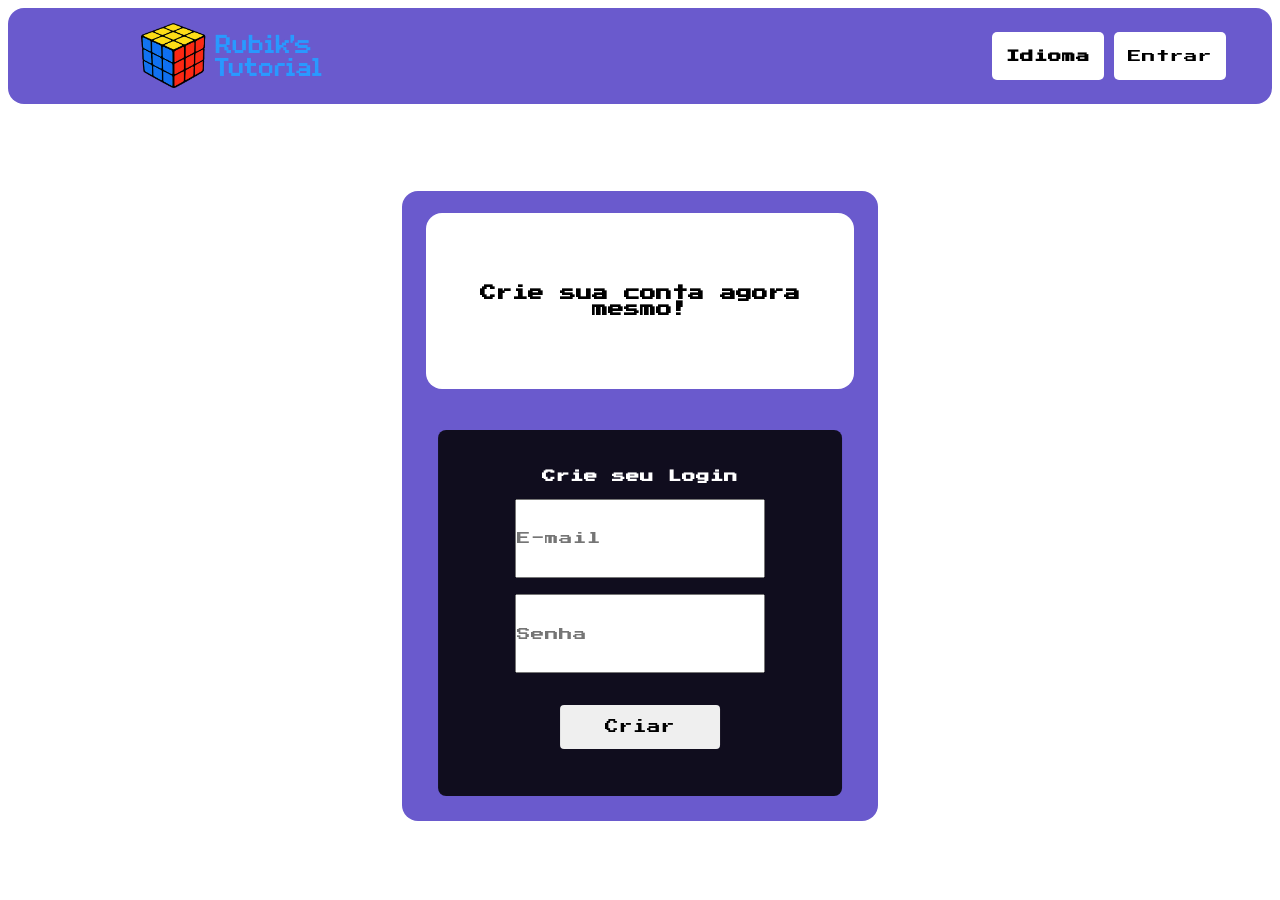
<file: Atividades do 2 Bimestre/site/site-novo/index.html>
<!DOCTYPE html>
<html lang="pt-br">
<head>
    <meta charset="UTF-8">
    <meta name="viewport" content="width=device-width, initial-scale=1.0">
    <title>Rubik's Tutorial</title>
    <link rel="stylesheet" href="style.css">
    <link rel="preconnect" href="https://fonts.googleapis.com">
    <link rel="preconnect" href="https://fonts.gstatic.com" crossorigin>
    <link href="https://fonts.googleapis.com/css2?family=Press+Start+2P&display=swap" rel="stylesheet">
</head>
<body>
<section>
    <header>
        <nav class="direct-row">
            <div class="space35 logo-img">
                <img src="imgs/logo_rt.png">
            </div>
            <div class="space65">
                <ul class="direct-row">
                    <li class="dropdown player2">
                        <h1>Idioma</h1>

                        <div class="dropdown-menu">
                            <button>Português</button>
                            <button>English</button>
                            <button>Español</button>
                        </div>
                    </li>
                    <li class="player2">
                        <a href="login.html">Entrar</a>
                    </li>
                </ul>
            </div>
        </nav>
    </header>
    <section class="sec1">
        <div>
            <div class="quadro">
                <div class="altura35 textquadro">
                    <h1>Crie sua conta agora mesmo!<br>
                    </h1>
                </div>
                <div class="altura65 quadro-login">
                    <h1>Crie seu Login</h1>
                        <br>
                        <input type="text" placeholder="E-mail">
                        <br>
                        <input type="password" placeholder="Senha">
                    <br> <br>
                    <button class="button-login">Criar</button>
                </div>
            </div>
        </div>

    </section>
</section>
</body>
</html>
</file>
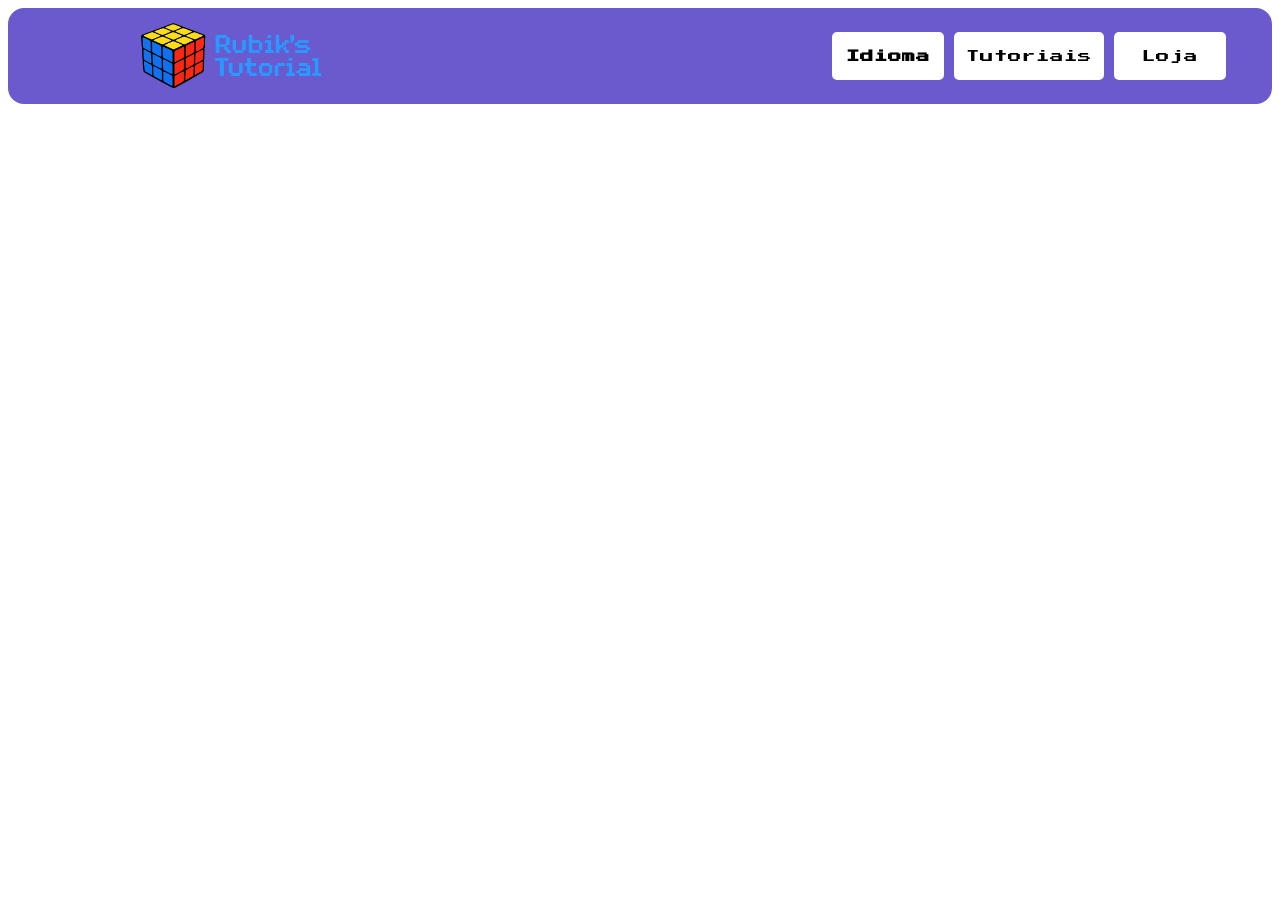
<file: Atividades do 2 Bimestre/site/site-novo/carrinho.html>
<!DOCTYPE html>
<html lang="pt-br">
<head>
    <meta charset="UTF-8">
    <meta name="viewport" content="width=device-width, initial-scale=1.0">
    <title>Rubik's Tutorial</title>
    <link rel="stylesheet" href="style.css">
    <link rel="preconnect" href="https://fonts.googleapis.com">
    <link rel="preconnect" href="https://fonts.gstatic.com" crossorigin>
    <link href="https://fonts.googleapis.com/css2?family=Press+Start+2P&display=swap" rel="stylesheet">
</head>
<body>
<section>
    <header>
        <nav class="direct-row">
            <div class="space35 logo-img">
                <img src="imgs/logo_rt.png">
            </div>
            <div class="space65">
                <ul class="direct-row">
                    <li class="dropdown player2">
                        <h1>Idioma</h1>

                        <div class="dropdown-menu">
                            <button>Português</button>
                            <button>English</button>
                            <button>Español</button>
                        </div>
                    </li>
                    <li class="player2">
                        <a href="tutoriais.html">Tutoriais</a>
                    </li>
                    <li class="player2">
                        <a href="loja.html">Loja</a>
                    </li>
                </ul>
            </div>
        </nav>
    </header>
</body>
</html>
</file>
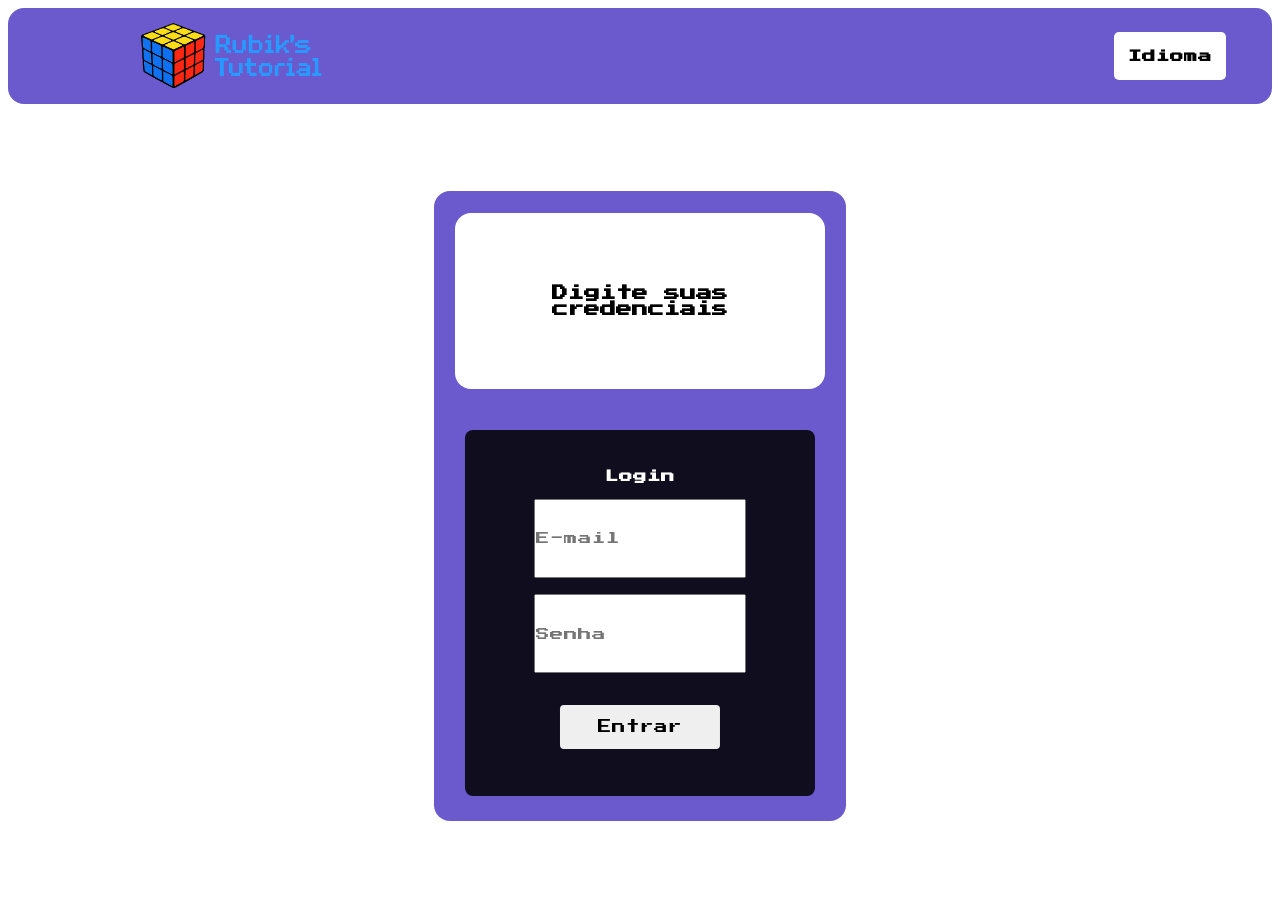
<file: Atividades do 2 Bimestre/site/site-novo/login.html>
<!DOCTYPE html>
<html lang="pt-br">
<head>
    <meta charset="UTF-8">
    <meta name="viewport" content="width=device-width, initial-scale=1.0">
    <title>Rubik's Tutorial</title>
    <link rel="stylesheet" href="style.css">
    <link rel="preconnect" href="https://fonts.googleapis.com">
    <link rel="preconnect" href="https://fonts.gstatic.com" crossorigin>
    <link href="https://fonts.googleapis.com/css2?family=Press+Start+2P&display=swap" rel="stylesheet">
</head>
<body>
<section>
    <header>
        <nav class="direct-row">
            <div class="space35 logo-img">
                <img src="imgs/logo_rt.png">
            </div>
            <div class="space65">
                <ul class="direct-row">
                    <li class="dropdown player2">
                        <h1>Idioma</h1>

                        <div class="dropdown-menu">
                            <button>Português</button>
                            <button>English</button>
                            <button>Español</button>
                        </div>
                    </li>
                </ul>
            </div>
        </nav>
    </header>
    <section class="sec1">
        <div>
            <div class="quadro">
                <div class="altura35 textquadro">
                    <h1>Digite suas credenciais<br>
                    </h1>
                </div>
                <div class="altura65 quadro-login">
                    <h1>Login</h1>
                        <br>
                        <input type="text" placeholder="E-mail">
                        <br>
                        <input type="password" placeholder="Senha">
                    <br> <br>
                    <a href="tutoriais.html"><button class="button-login">Entrar</button></a>
                </div>
            </div>
        </div>

    </section>
</section>
</body>
</html>
</file>
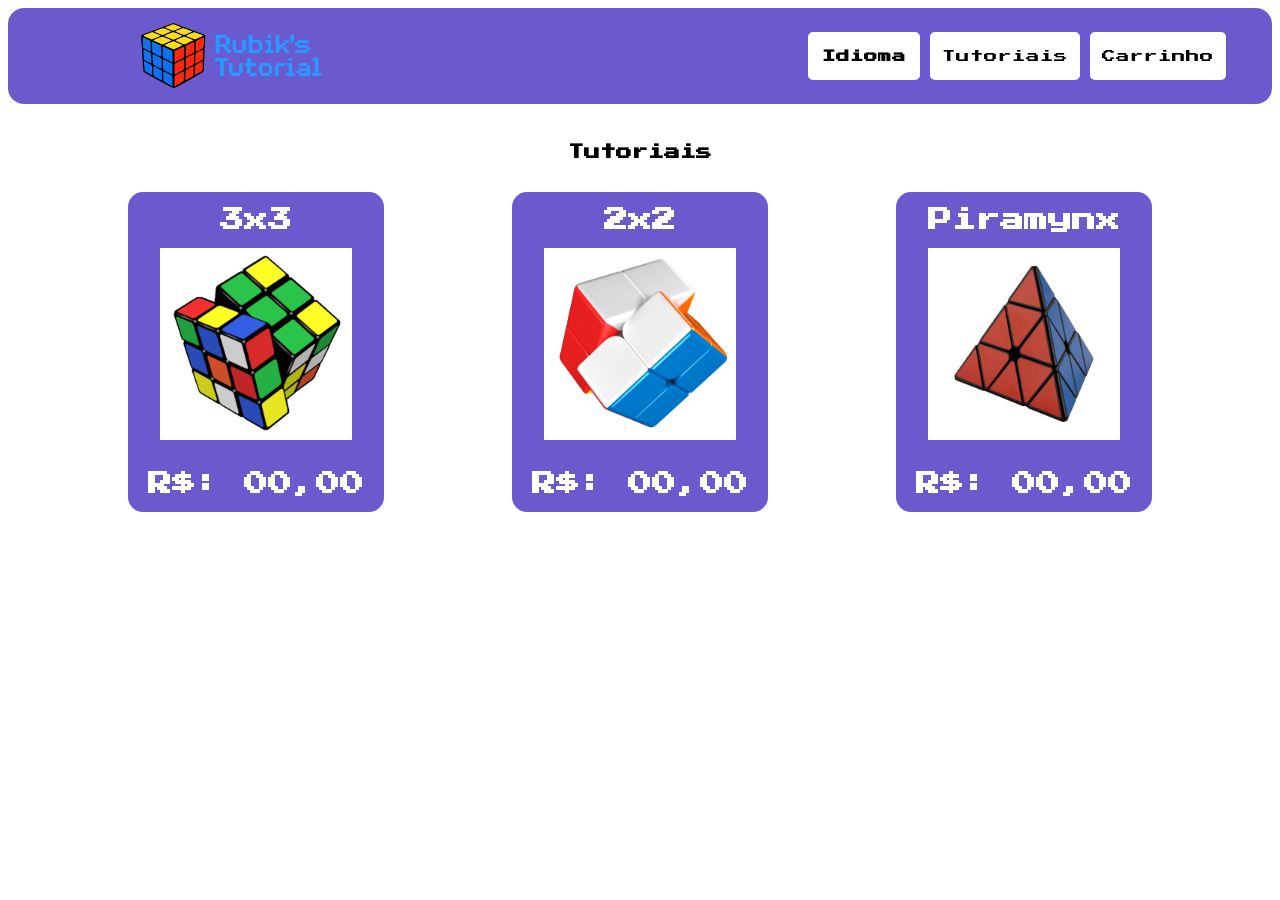
<file: Atividades do 2 Bimestre/site/site-novo/loja.html>
<!DOCTYPE html>
<html lang="pt-br">
<head>
    <meta charset="UTF-8">
    <meta name="viewport" content="width=device-width, initial-scale=1.0">
    <title>Rubik's Tutorial</title>
    <link rel="stylesheet" href="style.css">
    <link rel="preconnect" href="https://fonts.googleapis.com">
    <link rel="preconnect" href="https://fonts.gstatic.com" crossorigin>
    <link href="https://fonts.googleapis.com/css2?family=Press+Start+2P&display=swap" rel="stylesheet">
</head>
<body>
<section>
    <header>
        <nav class="direct-row">
            <div class="space35 logo-img">
                <img src="imgs/logo_rt.png">
            </div>
            <div class="space65">
                <ul class="direct-row">
                    <li class="dropdown player2">
                        <h1>Idioma</h1>

                        <div class="dropdown-menu">
                            <button>Português</button>
                            <button>English</button>
                            <button>Español</button>
                        </div>
                    </li>
                    <li class="player2">
                        <a href="tutoriais.html">Tutoriais</a>
                    </li>
                    <li class="player2">
                        <a href="carrinho.html">Carrinho</a>
                    </li>
                </ul>
            </div>
        </nav>
    </header>
    <section>
        <div>
            <h1 class="title">Tutoriais</h1>
        </div>
        <div class="direct-row container justeven">
            <div class="card player2b">
                <h2>3x3</h2>
                <img src="imgs/3x3/3x3img.png">
                <h2>R$: 00,00</h2>
            </div>
            <div class="card player2b">
                <h2>2x2</h2>
                <img src="imgs/2x2.webp">
                <h2>R$: 00,00</h2>
            </div>
            <div class="card player2b">
                <h2 class="player2b">Piramynx</h2>
                <img src="imgs/pyraminx/pyraminx.jpg">
                <h2>R$: 00,00</h2>
            </div>
        </div>
    </section>
</body>
</html>
</file>
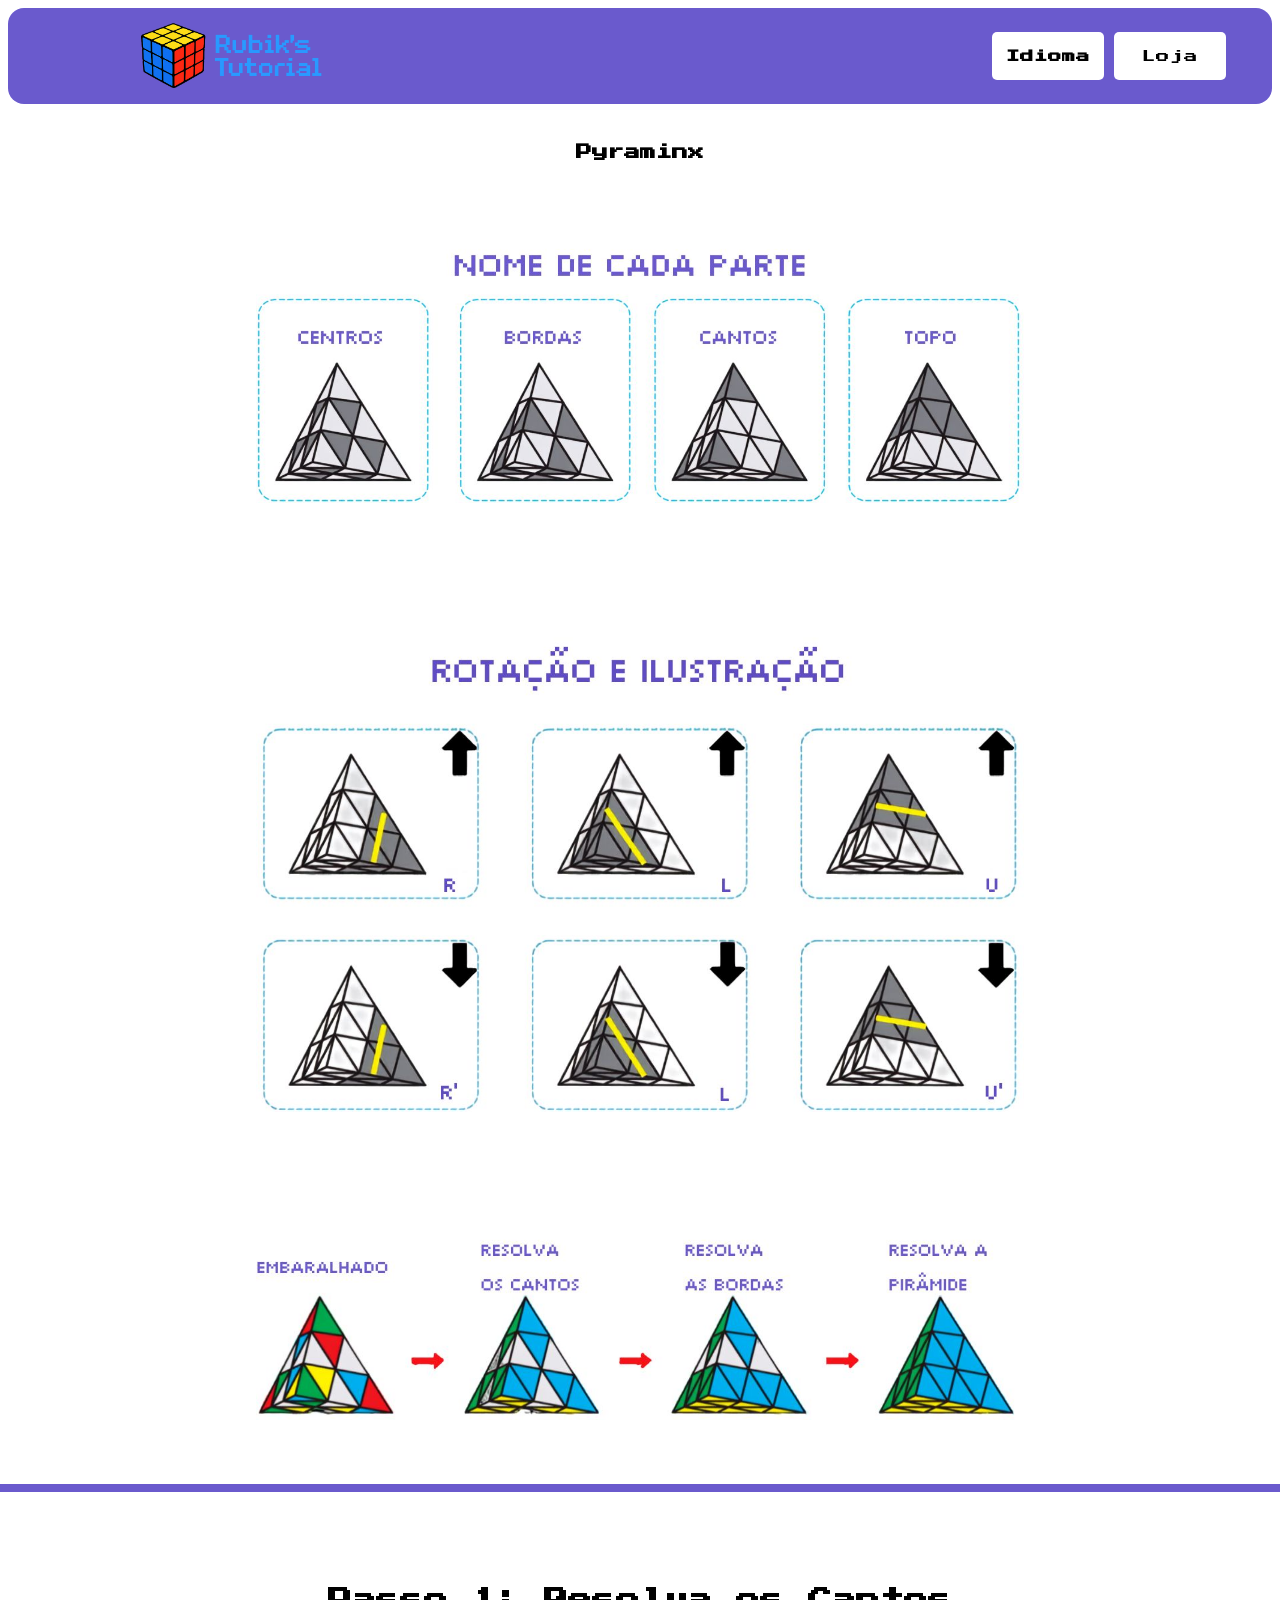
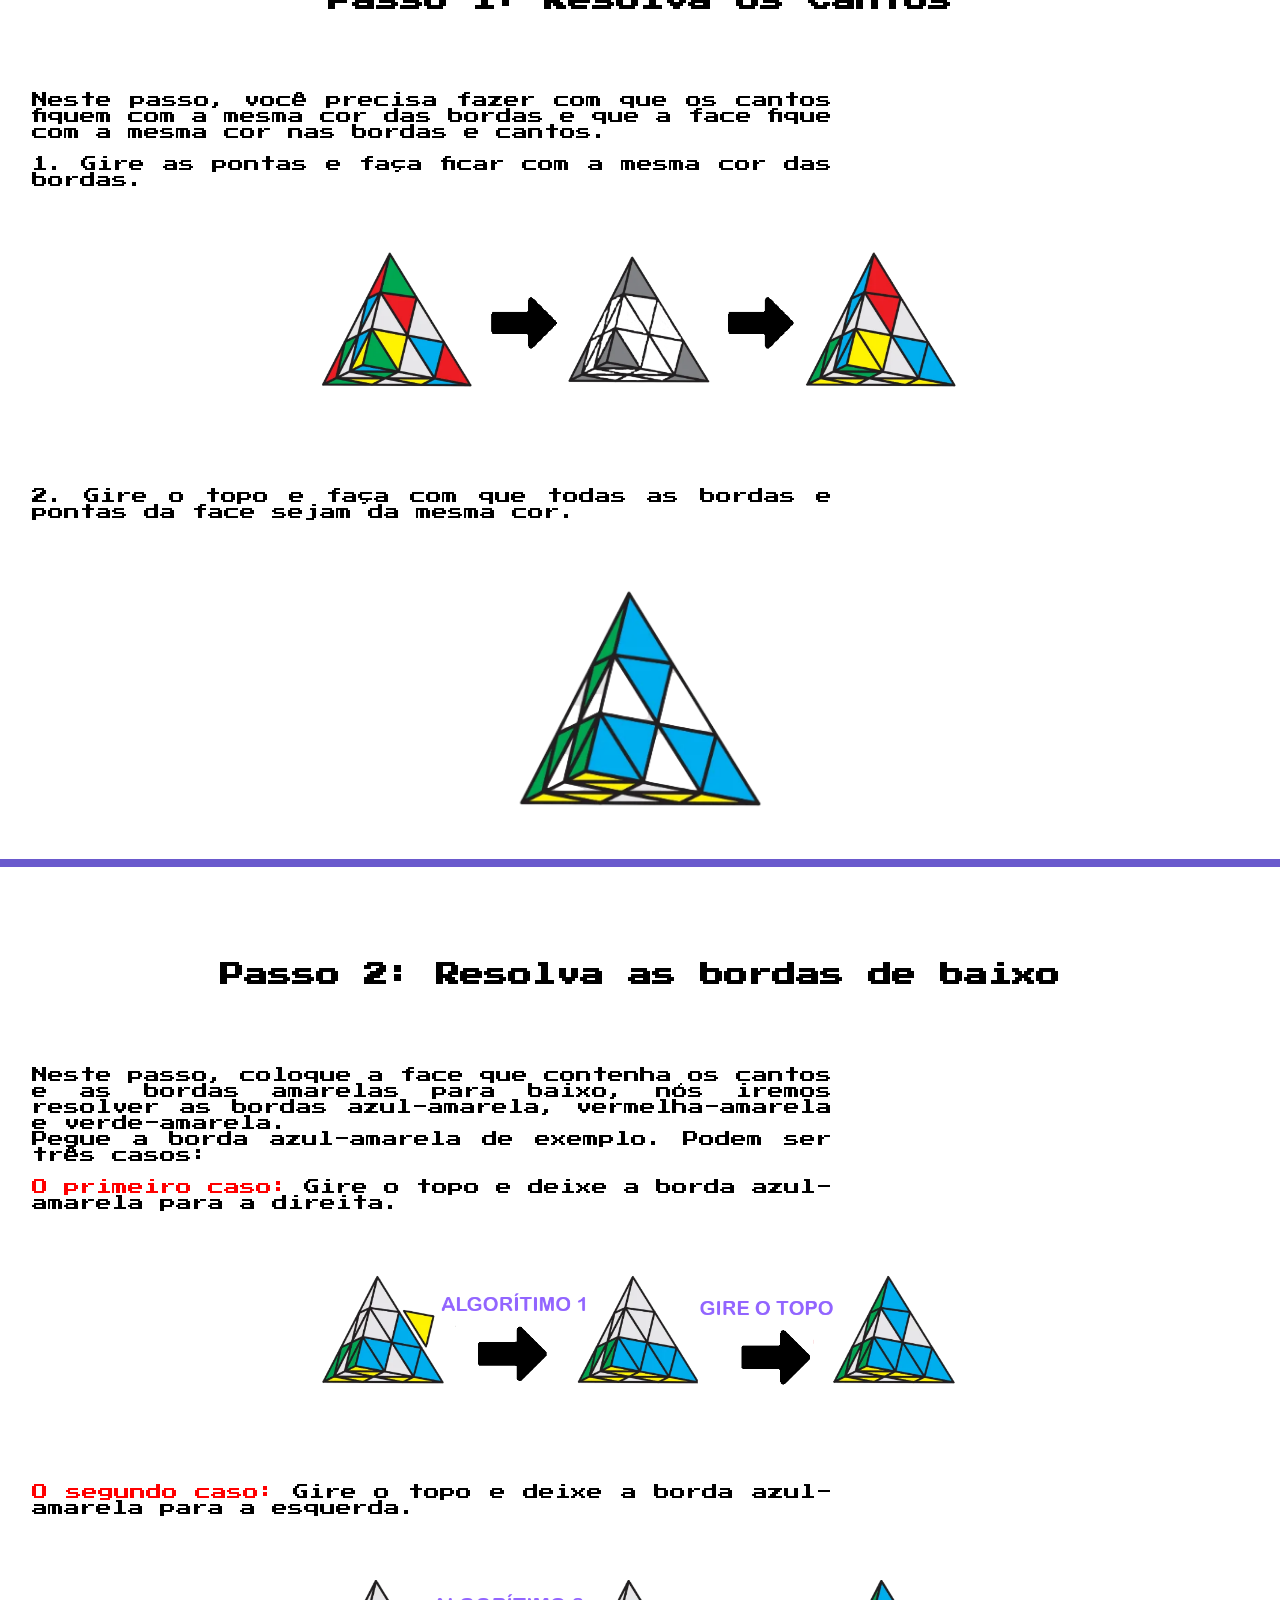
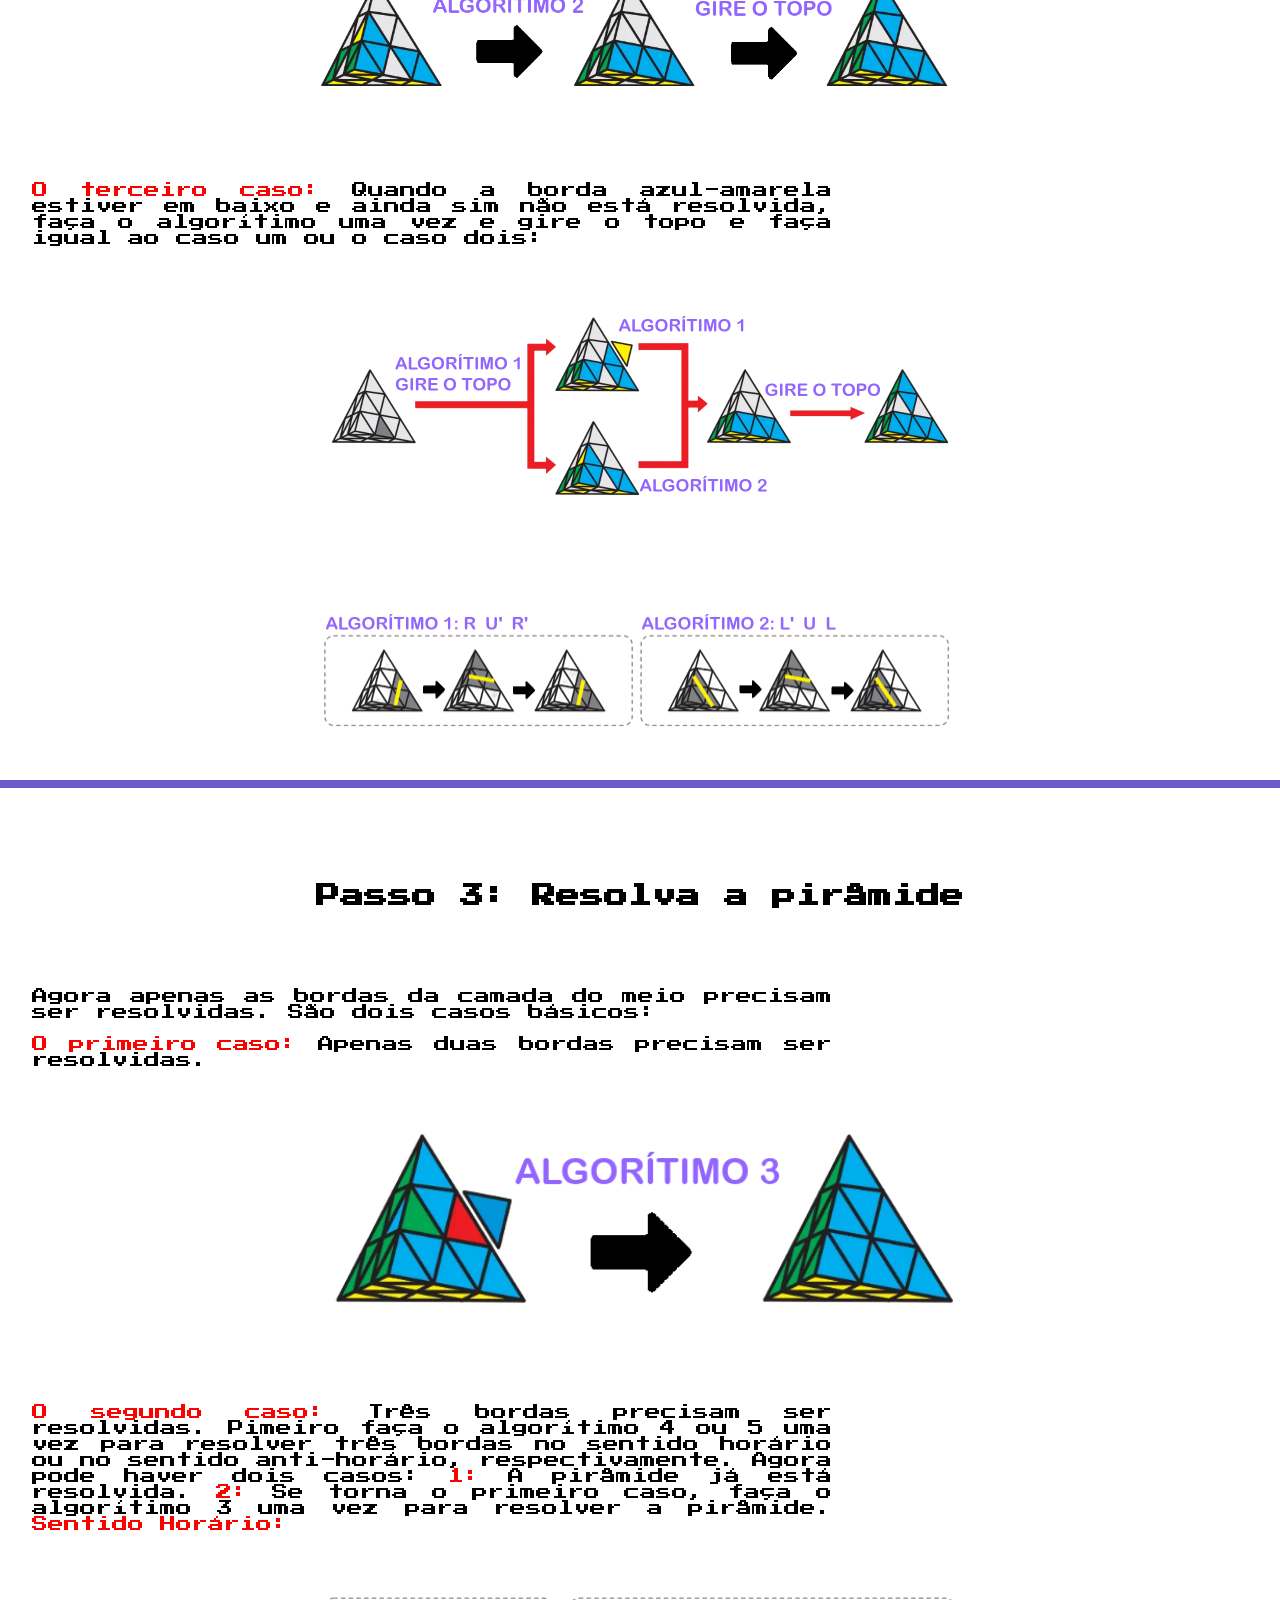
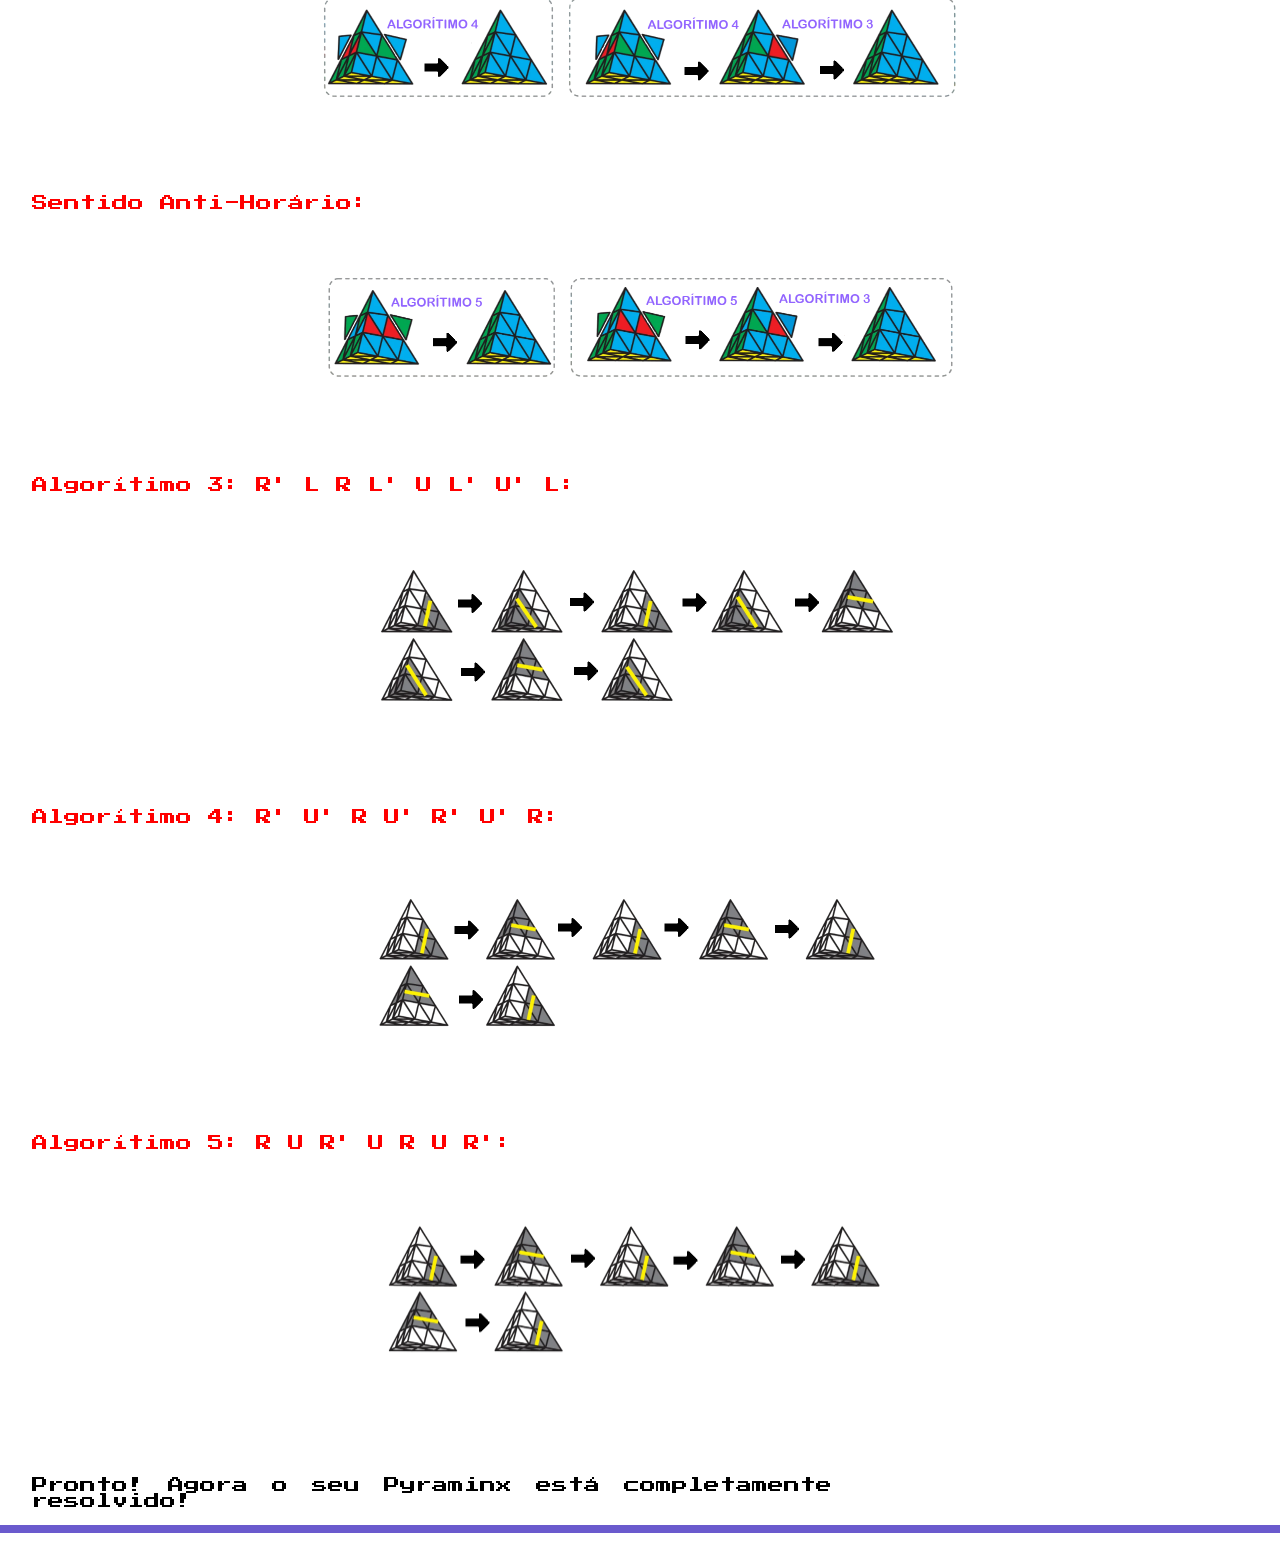
<file: Atividades do 2 Bimestre/site/site-novo/pyraminx.html>
<!DOCTYPE html>
<html lang="pt-br">
<head>
    <meta charset="UTF-8">
    <meta name="viewport" content="width=device-width, initial-scale=1.0">
    <title>Rubik's Tutorial</title>
    <link rel="stylesheet" href="style.css">
    <link rel="preconnect" href="https://fonts.googleapis.com">
    <link rel="preconnect" href="https://fonts.gstatic.com" crossorigin>
    <link href="https://fonts.googleapis.com/css2?family=Press+Start+2P&display=swap" rel="stylesheet">
</head>
<body>
<section>
    <header>
        <nav class="direct-row">
            <div class="space35 logo-img">
                <img src="imgs/logo_rt.png">
            </div>
            <div class="space65">
                <ul class="direct-row">
                    <li class="dropdown player2">
                        <h1>Idioma</h1>

                        <div class="dropdown-menu">
                            <button>Português</button>
                            <button>English</button>
                            <button>Español</button>
                        </div>
                    </li>
                    <li class="player2">
                        <a href="loja.html">Loja</a>
                    </li>
                </ul>
            </div>
        </nav>
    </header>
    <section class="imgpyra">
        <div>
            <h1 class="title">Pyraminx</h1>
        </div>
        <div class="direct-col">
            <img src="imgs/pyraminx/nomepartepyra.jpg" alt="">
            <img src="imgs/pyraminx/rotaeilupyra.jpg" alt="">
            <img src="imgs/pyraminx/tutocompyra.jpg" alt="">
        </div>
        <br>
        <hr>
        <h2 class="title player2 padtop">Passo 1: Resolva os Cantos</h2>
        <div class="direct-col imgtuto">
            <div class="space65">
                <p class="text player2">
                    Neste passo, você precisa fazer com que os cantos fiquem com a mesma cor das bordas e   que a face fique com a mesma cor    nas bordas e cantos. <br> <br>
                    1. Gire as pontas e faça ficar com a mesma cor das bordas.
                </p>
            </div>
            <div class="img50">
                <img src="imgs/pyraminx/cantospyra.png" alt="">
            </div>
            <div class="space65">
                <p class="text player2">
                    2. Gire o topo e faça com que todas as bordas e pontas da face sejam da mesma cor.
                </p>
            </div>
            <div class="img20">
                <img src="imgs/pyraminx/passoumpyra.png" alt="">
            </div>
        </div>
        <hr>
        <h2 class="title player2 padtop">Passo 2: Resolva as bordas de baixo</h2>
        <div class="direct-col imgtuto">
            <div class="space65">
                <p class="text player2">
                    Neste passo, coloque a face que contenha os cantos e as bordas amarelas para baixo, nós iremos resolver as bordas azul-amarela, vermelha-amarela e verde-amarela. <br>
                    Pegue a borda azul-amarela de exemplo. Podem ser três casos: <br> <br>
                    <span class="destaque">O primeiro caso:</span> Gire o topo e deixe a borda azul-amarela para a direita.
                </p>
            </div>
            <div class="img50">
                <img src="imgs/pyraminx/passodoisapyra.png" alt="">
            </div>
            <div class="space65">
                <p class="text player2">
                    <span class="destaque">O segundo caso:</span> Gire o topo e deixe a borda azul-amarela para a esquerda.
                </p>
            </div>
            <div class="img50">
                <img src="imgs/pyraminx/passodoisbpyra.png" alt="">
            </div>
            <div class="space65">
                <p class="text player2">
                    <span class="destaque">O terceiro caso:</span> Quando a borda azul-amarela estiver em baixo e ainda sim não está resolvida, faça o algorítimo uma vez e gire o topo e faça igual ao caso um ou o caso dois:
                </p>
            </div>
            <div class="img50">
                <img src="imgs/pyraminx/passodoiscpyra.png" alt="">
            </div>
            <div class="img50">
                <img src="imgs/pyraminx/passodoisdpyra.png" alt="">
            </div>
        </div>
        <hr>
        <h2 class="title player2 padtop">Passo 3: Resolva a pirâmide</h2>
        <div class="direct-col imgtuto">
            <div class="space65">
                <p class="text player2">
                    Agora apenas as bordas da camada do meio precisam ser resolvidas. São dois casos básicos: <br> <br>
                    <span class="destaque">O primeiro caso:</span> Apenas duas bordas precisam ser resolvidas.
                </p>
            </div>
            <div class="img50">
                <img src="imgs/pyraminx/passotresapyra.png" alt="">
            </div>
            <div class="space65">
                <p class="text player2">
                    <span class="destaque">O segundo caso:</span> Três bordas precisam ser resolvidas.
                    Pimeiro faça o algorítimo 4 ou 5 uma vez para resolver três bordas no sentido horário ou no sentido anti-horário, respectivamente.
                    Agora pode haver dois casos:
                    <span class="destaque">1:</span> A pirâmide já está resolvida.
                    <span class="destaque">2:</span> Se torna o primeiro caso, faça o algorítimo 3 uma vez para resolver a pirâmide.
                    <span class="destaque">Sentido Horário:</span>
                </p>
            </div>
            <div class="img50">
                <img src="imgs/pyraminx/passotresbpyra.png" alt="">
            </div>
            <div class="space65">
                <p class="text player2">
                    <span class="destaque">Sentido Anti-Horário:</span>
                </p>
            </div>
            <div class="img50">
                <img src="imgs/pyraminx/passotrescpyra.png" alt="">
            </div>
            <div class="space65">
                <p class="text player2">
                    <span class="destaque">Algorítimo 3: R' L R L' U L' U' L:</span>
                </p>
            </div>
            <div class="img50">
                <img src="imgs/pyraminx/passotresdpyra.png" alt="">
            </div>
            <div class="space65">
                <p class="text player2">
                    <span class="destaque">Algorítimo 4: R' U' R U' R' U' R:</span>
                </p>
            </div>
            <div class="img50">
                <img src="imgs/pyraminx/passotresepyra.png" alt="">
            </div>
            <div class="space65">
                <p class="text player2">
                    <span class="destaque">Algorítimo 5: R U R' U R U R':</span>
                </p>
            </div>
            <div class="img50">
                <img src="imgs/pyraminx/passotresfpyra.png" alt="">
            </div>
        </div>
        <div class="space65">
                <p class="text player2">
                    Pronto! Agora o seu Pyraminx está completamente resolvido!
                </p>
            </div>
            <hr>
    </section>
</body>
</html>
</file>
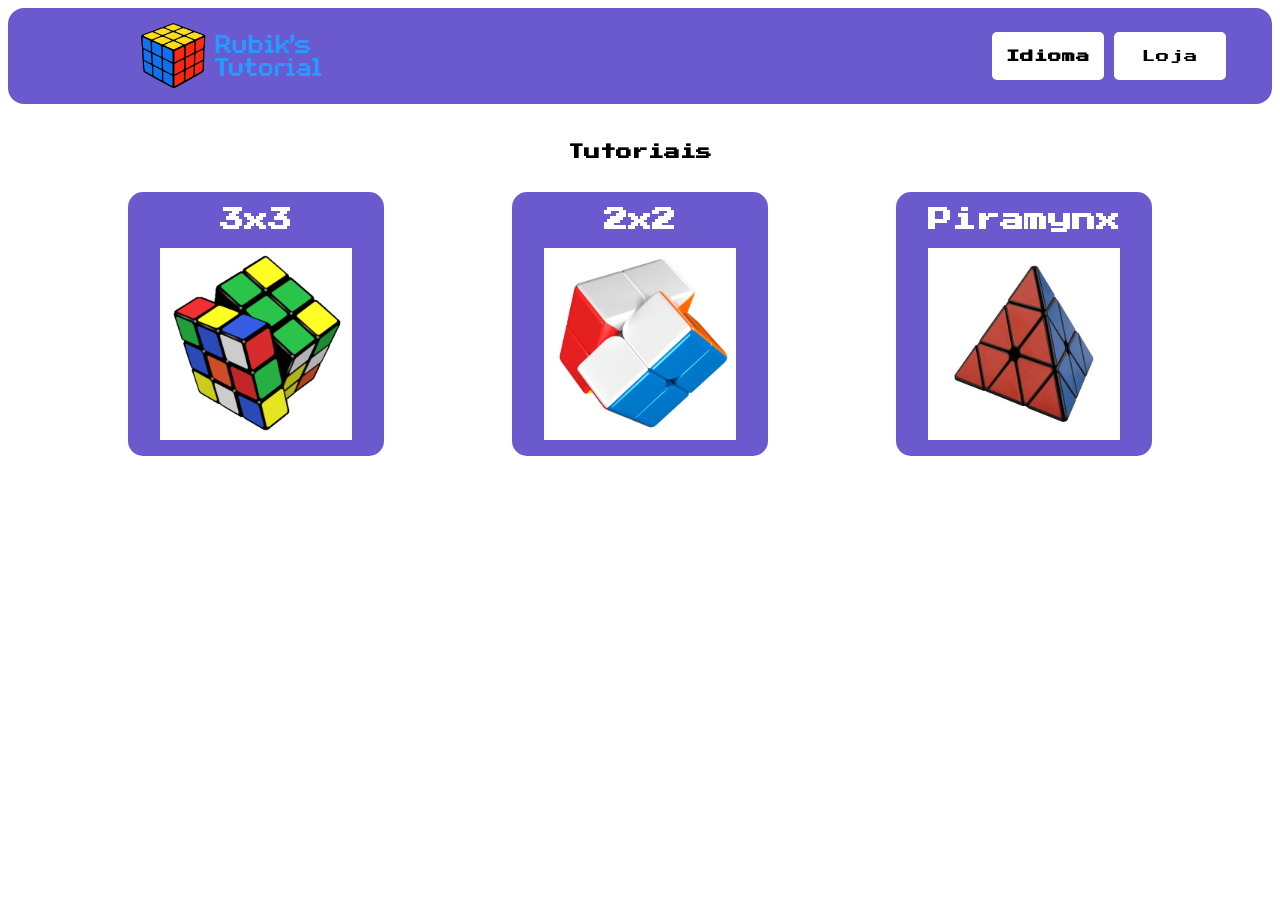
<file: Atividades do 2 Bimestre/site/site-novo/tutoriais.html>
<!DOCTYPE html>
<html lang="pt-br">
<head>
    <meta charset="UTF-8">
    <meta name="viewport" content="width=device-width, initial-scale=1.0">
    <title>Rubik's Tutorial</title>
    <link rel="stylesheet" href="style.css">
    <link rel="preconnect" href="https://fonts.googleapis.com">
    <link rel="preconnect" href="https://fonts.gstatic.com" crossorigin>
    <link href="https://fonts.googleapis.com/css2?family=Press+Start+2P&display=swap" rel="stylesheet">
</head>
<body>
<section>
    <header>
        <nav class="direct-row">
            <div class="space35 logo-img">
                <img src="imgs/logo_rt.png">
            </div>
            <div class="space65">
                <ul class="direct-row">
                    <li class="dropdown player2">
                        <h1>Idioma</h1>

                        <div class="dropdown-menu">
                            <button>Português</button>
                            <button>English</button>
                            <button>Español</button>
                        </div>
                    </li>
                    <li class="player2">
                        <a href="loja.html">Loja</a>
                    </li>
                </ul>
            </div>
        </nav>
    </header>
    <section>
        <div>
            <h1 class="title">Tutoriais</h1>
        </div>
        <div class="direct-row container justeven">
            <div class="card player2b">
                <h2>3x3</h2>
                <img src="imgs/3x3/3x3img.png">
            </div>
            <div class="card player2b">
                <h2>2x2</h2>
                <img src="imgs/2x2.webp">
            </div>
            <div class="card player2b">
                <a href="pyraminx.html"><h2 class="player2b">Piramynx</h2></a>
                <a href="pyraminx.html"><img src="imgs/pyraminx/pyraminx.jpg"></a>
            </div>
        </div>
    </section>
</body>
</html>
</file>
<file: Atividades do 2 Bimestre/site/site-novo/style.css>
/* ============================================================
   RUBIK'S TUTORIAL - FOLHA DE ESTILOS
   ============================================================
   ÍNDICE
   1. Reset e configurações globais
   2. Variáveis (cores e fontes)
   3. Tipografia base
   4. Utilitários de layout (larguras, direção flex)
   5. Header e navegação
   6. Botões e campos de formulário
   7. Seção de login / cadastro (index e login)
   8. Títulos de seção
   9. Cards (tutoriais e loja)
   10. Página de tutorial detalhado (pyraminx)
   11. Responsivo - Tablet (até 1024px)
   12. Responsivo - Mobile (até 768px)
   13. Responsivo - Mobile pequeno (até 480px)
   ============================================================ */


/* 1. RESET E CONFIGURAÇÕES GLOBAIS -------------------------- */

* {
    max-width: 100%;
    margin: 0;
    padding: 0;
    box-sizing: border-box;
}

img {
    display: block;
    max-width: 100%;
    height: auto;
}


/* 2. VARIÁVEIS ------------------------------------------------ */

:root {
    --cor-primaria: slateblue;
    --cor-destaque: lightskyblue;
    --cor-texto-claro: #ffffff;
    --cor-texto-escuro: #000000;
    --cor-fundo-escuro: rgba(0, 0, 0, 0.85);
    --fonte-titulo: "Press Start 2P", system-ui;
}


/* 3. TIPOGRAFIA BASE ------------------------------------------ */

body {
    font-family: var(--fonte-titulo);
}

h1 {
    font-family: var(--fonte-titulo);
    font-size: clamp(0.5rem, 5vw, 1rem);
    transition: font-size 0.2s ease;
}

a {
    font-family: var(--fonte-titulo);
    color: var(--cor-texto-escuro);
    text-decoration: none;
    transition: font-size 0.2s ease;
}

a:visited {
    color: var(--cor-texto-escuro);
}

a:hover {
    color: var(--cor-texto-escuro);
    background-color: var(--cor-destaque);
    text-decoration: none;
}

hr {
    width: 100%;
    height: 0.5rem;
    background-color: var(--cor-primaria);
    border: none;
    margin-bottom: 1rem;
}

.destaque {
    color: red;
}


/* 4. UTILITÁRIOS DE LAYOUT -------------------------------------- */

.space35 { width: 35%; }
.space40 { width: 40%; }
.space60 { width: 60%; }
.space65 { width: 65%; }

.altura35 { height: 35%; }
.altura65 { height: 65%; }

.direct-row { flex-direction: row; }
.direct-col { flex-direction: column; }

.align-center {
    display: flex;
    justify-content: center;
    align-items: center;
}

.container {
    display: flex;
    padding-bottom: 3rem;
}

.justeven {
    justify-content: space-evenly;
}


/* 5. HEADER E NAVEGAÇÃO ------------------------------------------ */

header {
    position: sticky;
    top: 0;
    z-index: 100;
    background-color: #ffffff;
    display: flow-root;
}

nav {
    display: flex;
    margin: 0.5rem;
    background-color: var(--cor-primaria);
    height: 6rem;
    border-radius: 1rem;
    align-items: center;
}

.logo-img {
    display: flex;
    justify-content: center;
    align-items: center;
}

.logo-img img {
    width: clamp(10rem, 15vw, 15rem);
    transition: 0.3s;
}

.logo-img img:hover {
    width: 60%;
}

nav ul {
    padding-right: 5%;
    display: flex;
    justify-content: flex-end;
    align-items: center;
    list-style: none;
}

nav li {
    padding: 5px;
    display: inline-block;
    align-items: center;
}

nav li h1 {
    height: auto;
    min-height: 3rem;
    width: auto;
    min-width: 7rem;
    background-color: var(--cor-texto-claro);
    padding: 0.5rem 0.75rem;
    border-radius: 5px;
    display: flex;
    align-items: center;
    justify-content: center;
    white-space: nowrap;
}

nav li a {
    height: auto;
    min-height: 3rem;
    width: auto;
    min-width: 7rem;
    border-radius: 5px;
    display: flex;
    align-items: center;
    justify-content: center;
    background-color: var(--cor-texto-claro);
    color: var(--cor-texto-escuro);
    padding: 0.5rem 0.75rem;
    white-space: nowrap;
}

nav li a:hover {
    font-size: clamp(0.75rem, 1.4vw, 1.05rem);
}

/* Dropdown de idioma */
.dropdown:hover h1 {
    background-color: var(--cor-destaque);
    font-size: clamp(0.75rem, 1.4vw, 1.05rem);
}

.dropdown-menu {
    display: none;
    position: absolute;
    box-shadow: 0 0 2px black;
    z-index: 10;
}

.dropdown-menu button {
    display: block;
}

.dropdown:hover .dropdown-menu {
    display: block;
}

.player2 {
    font-family: var(--fonte-titulo);
}

.player2 a { font-size: 1.5vh; }
.player2 h1 { font-size: 1.5vh; }
.player2 h2 { font-size: 1rem; }

.player2b {
    font-family: var(--fonte-titulo);
    color: var(--cor-texto-claro);
}

.player2b a { font-size: 1.5vh; }
.player2b h1 { font-size: 1.5vh; }
.player2b h2 { font-size: 1.5rem; }


/* 6. BOTÕES E CAMPOS DE FORMULÁRIO -------------------------------- */

button {
    min-width: 6rem;
    height: auto;
    padding: 0.4rem 0.8rem;
    margin-bottom: 0.5rem;
    font-family: var(--fonte-titulo);
    font-size: clamp(0.5rem, 1.8vw, 0.7rem);
    text-align: center;
    cursor: pointer;
    border: none;
    border-radius: 4px;
    transition: font-size 0.2s ease;
}

button:hover {
    background-color: var(--cor-destaque);
    font-size: clamp(0.6rem, 2.2vw, 0.85rem);
}

.button-login {
    width: fit-content;
    min-width: 10rem;
    max-width: 100%;
    height: auto;
    min-height: 2.75rem;
    padding: 0.6rem 1.5rem;
    font-size: clamp(0.6rem, 2.2vw, 0.85rem);
}

/* O link que envolve o botão de login não deve ter caixa própria,
   senão sua área de hover fica maior/quadrada por baixo do botão */
.quadro-login a {
    display: contents;
}

input {
    font-family: var(--fonte-titulo);
    height: 25%;
    width: 70%;
    font-size: 1.5vh;
}


/* 7. SEÇÃO DE LOGIN / CADASTRO ------------------------------------- */

.sec1 {
    display: flex;
    min-height: calc(100vh - 7rem);
    align-items: center;
    justify-content: center;
}

.quadro {
    display: flex;
    position: relative;
    margin: auto;
    width: 99%;
    height: 70vh;
    background-color: var(--cor-primaria);
    border-radius: 1rem;
}

.textquadro {
    display: flex;
    justify-content: center;
    align-items: center;
}

.textquadro h1 {
    display: flex;
    align-items: center;
    text-align: center;
    height: 80%;
    width: 90%;
    background-color: var(--cor-texto-claro);
    padding: 1.5rem;
    border-radius: 1rem;
}

.quadro-login {
    padding: 1.5rem;
    width: 85%;
    height: 58%;
    position: absolute;
    color: var(--cor-texto-claro);
    background-color: var(--cor-fundo-escuro);
    left: 50%;
    bottom: 4%;
    transform: translateX(-50%);
    border-radius: 0.5rem;
    display: flex;
    flex-direction: column;
    align-items: center;
    justify-content: center;
}

.quadro-login h1 {
    font-size: 1.5vh;
}


/* 8. TÍTULOS DE SEÇÃO ------------------------------------------------ */

.title {
    text-align: center;
    padding-top: 2rem;
    padding-bottom: 2rem;
}

.title h1 { font-size: 3rem; }
.title h2 { font-size: 3rem; }


/* 9. CARDS (TUTORIAIS E LOJA) ----------------------------------------- */

.card {
    text-align: center;
    width: 20%;
    background-color: var(--cor-primaria);
    border-radius: 15px;
    transition: transform 0.3s ease;
}

.card img {
    width: 75%;
    margin: 0 auto;
    padding-bottom: 1rem;
}

.card h2 {
    padding-top: 1rem;
    padding-bottom: 1rem;
}

.card:hover {
    transform: scale(1.05);
}


/* 10. PÁGINA DE TUTORIAL DETALHADO (PYRAMINX) -------------------------- */

.imgpyra img {
    width: 60%;
    margin: 0 auto;
    padding-top: 3rem;
    padding-bottom: 3rem;
}

.padtop {
    padding-top: 5rem;
}

.text {
    padding-top: 3rem;
    padding-bottom: 1rem;
    padding-left: 2rem;
    text-align: justify;
    font-size: 1rem;
}

.imgtuto img {
    margin: 0 auto;
}

.img20 img {
    width: 20%;
}

.img50 img {
    width: 50%;
}


/* ============================================================
   RESPONSIVIDADE
   ============================================================ */

/* 11. TABLET (até 1024px) -------------------------------------------- */

@media (max-width: 1024px) {

    .card {
        width: 28%;
    }

    .img50 img {
        width: 65%;
    }

    .img20 img {
        width: 25%;
    }

    .imgpyra img {
        width: 75%;
    }
}


/* 12. MOBILE (até 768px) --------------------------------------------- */

@media (max-width: 768px) {

    nav {
        height: 4.5rem;
        padding: 0 0.5rem;
    }

    nav .space35 { width: 60%; }
    nav .space65 { width: 40%; }

    .logo-img img {
        width: clamp(8rem, 40vw, 12rem);
    }

    nav ul {
        padding-right: 0;
        gap: 0.3rem;
        flex-wrap: wrap;
        row-gap: 0.4rem;
    }

    nav li {
        padding: 3px;
    }

    nav li a,
    nav li h1 {
        width: auto;
        min-width: 4.2rem;
        height: auto;
        min-height: 2.2rem;
        padding: 0.35rem 0.5rem;
        font-size: clamp(0.42rem, 2.6vw, 0.6rem);
        white-space: nowrap;
    }

    .dropdown-menu button {
        width: auto;
        min-width: 6rem;
        font-size: clamp(0.4rem, 2.4vw, 0.55rem);
        padding: 0.3rem 0.5rem;
    }

    /* Quadro de login/cadastro empilhado */
    .quadro {
        display: flex;
        flex-direction: column;
        align-items: center;
        justify-content: center;
        width: 95%;
        min-height: 70vh;
        height: auto;
        gap: 6.5rem;
        padding: 1rem;
    }

    .textquadro {
        width: 100%;
    }

    .textquadro h1 {
        width: 100%;
        height: auto;
        font-size: 1rem;
        line-height: 1.6;
        text-align: center;
    }

    .quadro-login {
        position: static;
        transform: none;
        width: 100%;
        max-width: 500px;
        height: auto;
        padding: 1.2rem;
    }

    .quadro-login h1 {
        font-size: 1rem;
        text-align: center;
    }

    /* Cards em duas colunas */
    .container.justeven {
        flex-wrap: wrap;
        row-gap: 1.5rem;
    }

    .card {
        width: 38%;
    }

    .card img {
        width: 75%;
    }

    /* Margem lateral para o conteúdo do tutorial não colar nas bordas */
    .imgpyra {
        padding: 0 1rem;
    }

    /* Imagens do tutorial maiores e legíveis, exceto o ícone (img20) */
    .imgpyra img {
        width: 85%;
        padding-top: 1.5rem;
        padding-bottom: 1.5rem;
    }

    .img50 img {
        width: 85%;
    }

    /* passoumpyra funciona como ícone, deve continuar pequeno no mobile */
    .img20 img {
        width: 32%;
    }

    .imgtuto .space65 {
        width: 100%;
    }

    .text {
        padding-left: 0.75rem;
        padding-right: 0.75rem;
        font-size: 0.85rem;
    }

    .padtop {
        padding-top: 3rem;
    }

    .title h1,
    .title h2 {
        font-size: 1.8rem;
    }
}


/* 13. MOBILE PEQUENO (até 480px) --------------------------------------- */

@media (max-width: 480px) {

    nav {
        height: auto;
        flex-direction: column;
        padding: 0.5rem;
        gap: 0.5rem;
    }

    nav .space35,
    nav .space65 {
        width: 100%;
    }

    .logo-img img {
        width: clamp(10rem, 70vw, 14rem);
    }

    nav ul {
        justify-content: center;
        flex-wrap: wrap;
        gap: 0.4rem;
    }

    nav li a,
    nav li h1 {
        min-width: 3.6rem;
        font-size: clamp(0.4rem, 3vw, 0.55rem);
    }

    .textquadro h1 {
        font-size: 0.7rem;
    }

    /* Um card por linha, um pouco menor para não ocupar a tela toda */
    .card {
        width: 62%;
    }

    .quadro-login {
        padding: 1rem;
    }

    /* Margem lateral um pouco menor, mas ainda com respiro das bordas */
    .imgpyra {
        padding: 0 0.75rem;
    }

    .img50 img,
    .imgpyra img {
        width: 92%;
    }

    /* passoumpyra continua pequeno, como um ícone, mesmo na tela mais estreita */
    .img20 img {
        width: 40%;
    }

    .text {
        padding-left: 0.6rem;
        padding-right: 0.6rem;
        font-size: 0.8rem;
    }

    .title h1,
    .title h2 {
        font-size: 1.3rem;
    }
}
</file>
